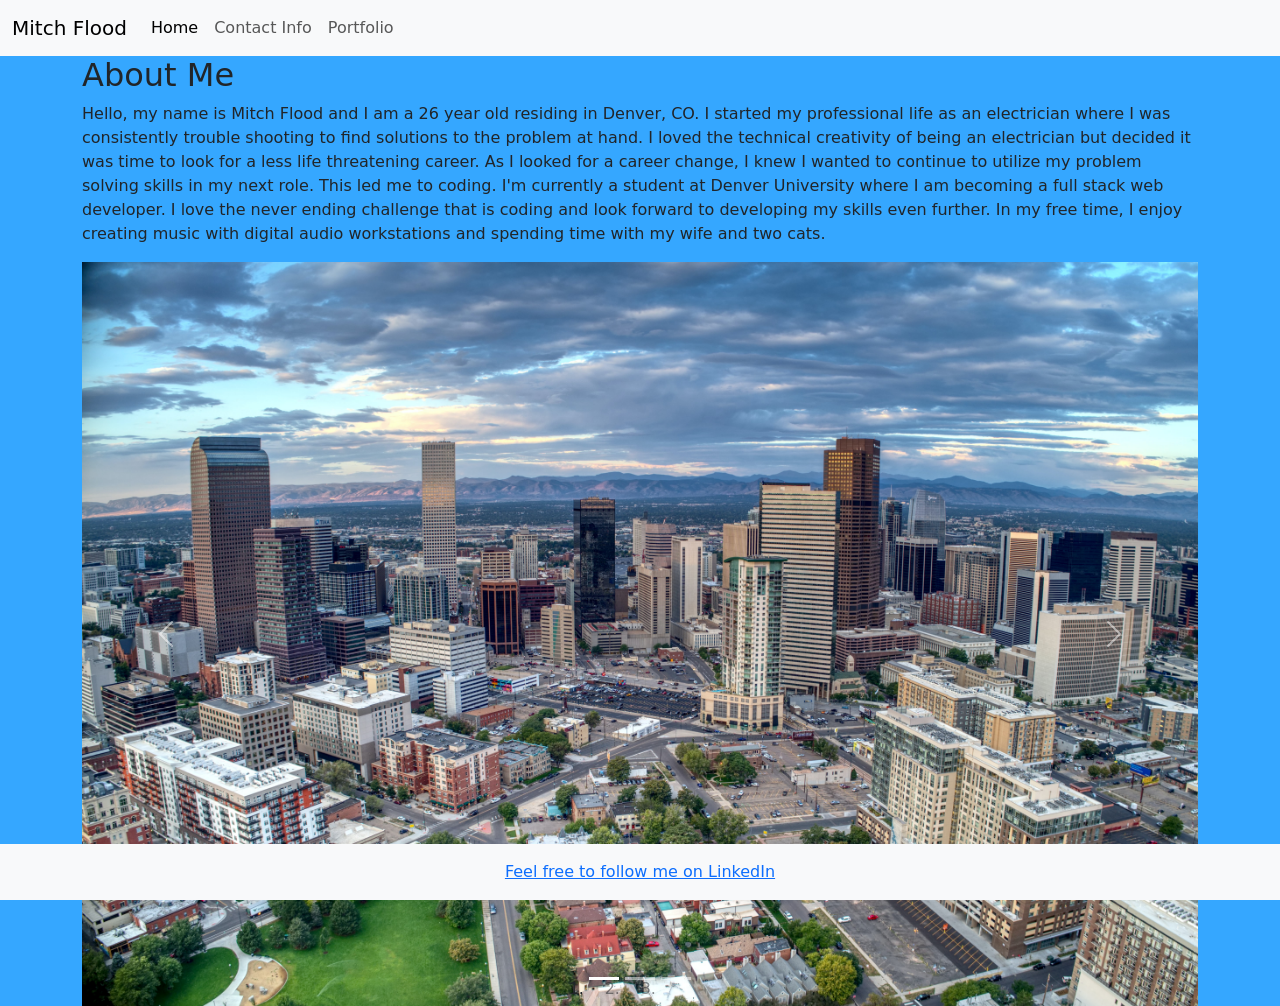
<file: index.html>
<!doctype html>
<html lang="en">

<head>

  <meta charset="utf-8">
  <meta name="viewport" content="width=device-width, initial-scale=1">



  <link href="https://cdn.jsdelivr.net/npm/bootstrap@5.0.0-beta1/dist/css/bootstrap.min.css" rel="stylesheet"
    integrity="sha384-giJF6kkoqNQ00vy+HMDP7azOuL0xtbfIcaT9wjKHr8RbDVddVHyTfAAsrekwKmP1" crossorigin="anonymous">
  <link rel="stylesheet" href="https://cdnjs.cloudflare.com/ajax/libs/font-awesome/4.7.0/css/font-awesome.min.css">
  <link href="assets\style.css" rel="stylesheet">
  <title>Index</title>
</head>



<body>
  <header>
    <nav class="navbar navbar-expand-lg navbar-light bg-light">
      <div class="container-fluid">
        <a class="navbar-brand" href="#">Mitch Flood</a>
        <button class="navbar-toggler" type="button" data-bs-toggle="collapse" data-bs-target="#navbarNav"
          aria-controls="navbarNav" aria-expanded="false" aria-label="Toggle navigation">
          <span class="navbar-toggler-icon"></span>
        </button>
        <div class="collapse navbar-collapse" id="navbarNav">
          <ul class="navbar-nav">
            <li class="nav-item">
              <a class="nav-link active" aria-current="page" href="index.html .html">Home</a>
            </li>
            <li class="nav-item">
              <a class="nav-link" href="contactInfo.html">Contact Info</a>
            </li>
            <li class="nav-item">
              <a class="nav-link" href="portfolio.html">Portfolio</a>
            </li>

          </ul>
        </div>
      </div>
    </nav>
  </header>



  <div class="container">
    <h2>About Me</h2>


    <p>Hello, my name is Mitch Flood and I am a 26 year old residing in Denver, CO. I started my professional life as an
      electrician where I was consistently trouble shooting to find
      solutions to the problem at hand. I loved the technical creativity of being an electrician but decided it was time
      to look for a less life threatening career. As I looked
      for a career change, I knew I wanted to continue to utilize my problem solving skills in my next role. This led me
      to coding. I'm currently a student at Denver University where I am
      becoming a full stack web developer. I love the never ending challenge that is coding and look forward to
      developing my skills even further. In my free time, I enjoy creating music with
      digital audio workstations and spending time with my wife and two cats.

    </p>


    <div id="carouselExampleIndicators" class="carousel slide" data-bs-ride="carousel">
      <ol class="carousel-indicators">
        <li data-bs-target="#carouselExampleIndicators" data-bs-slide-to="0" class="active"></li>
        <li data-bs-target="#carouselExampleIndicators" data-bs-slide-to="1"></li>
        <li data-bs-target="#carouselExampleIndicators" data-bs-slide-to="2"></li>
      </ol>
      <div class="carousel-inner">
        <div class="carousel-item active">
          <img src="assets\andrew-coop-NflJmUuaYVI-unsplash.jpg" class="d-block w-100" alt="...">
        </div>
        <div class="carousel-item">
          <img src="assets\henry-desro-V5asA4gCgJA-unsplash.jpg" class="d-block w-100" alt="...">
        </div>
        <div class="carousel-item">
          <img src="assets\lucas-davies-uxIU0kYGu-k-unsplash.jpg" class="d-block w-100" alt="...">
        </div>
      </div>
      <a class="carousel-control-prev" href="#carouselExampleIndicators" role="button" data-bs-slide="prev">
        <span class="carousel-control-prev-icon" aria-hidden="true"></span>
        <span class="visually-hidden">Previous</span>
      </a>
      <a class="carousel-control-next" href="#carouselExampleIndicators" role="button" data-bs-slide="next">
        <span class="carousel-control-next-icon" aria-hidden="true"></span>
        <span class="visually-hidden">Next</span>
      </a>
    </div>
  </div>
  </div>
  </div>
  </div>
  <div class="footer">
    <footer class="footer mt-auto py-3 bg-light">
      <div class="container">
        <span class="text-muted">
          
          <a href="https://www.linkedin.com/in/mitchell-flood-6a4a5871"
          target="_blank">Feel free to follow me on LinkedIn</a>
        </span>
      </div>

    </footer>
  </div>





  <script src="https://cdn.jsdelivr.net/npm/bootstrap@5.0.0-beta1/dist/js/bootstrap.bundle.min.js"
    integrity="sha384-ygbV9kiqUc6oa4msXn9868pTtWMgiQaeYH7/t7LECLbyPA2x65Kgf80OJFdroafW"
    crossorigin="anonymous"></script>


</body>

</html>
</file>
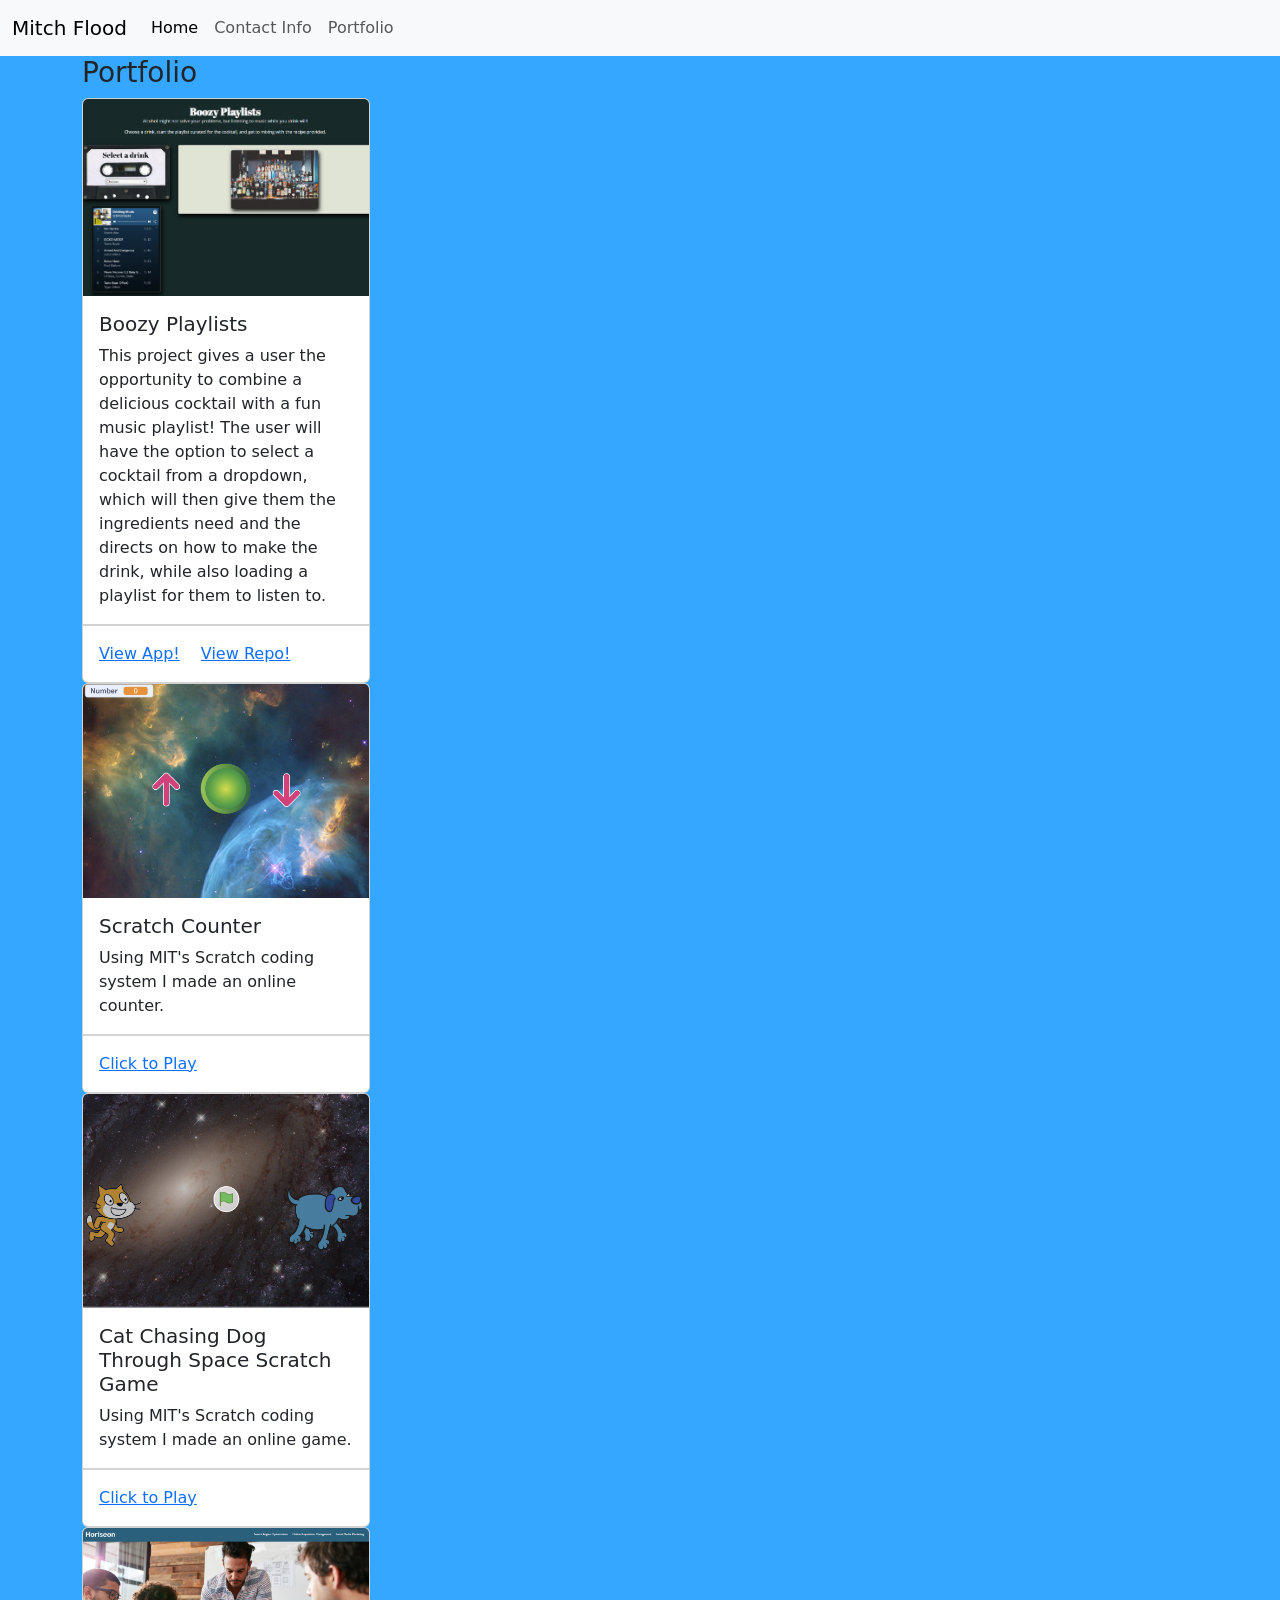
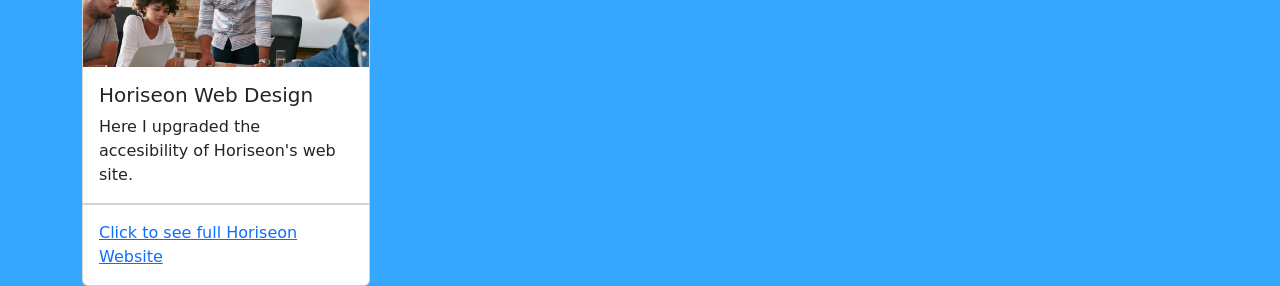
<file: portfolio.html>
<!doctype html>
<html lang="en">

<head>

    <meta charset="utf-8">
    <meta name="viewport" content="width=device-width, initial-scale=1">


    <link href="https://cdn.jsdelivr.net/npm/bootstrap@5.0.0-beta1/dist/css/bootstrap.min.css" rel="stylesheet"
        integrity="sha384-giJF6kkoqNQ00vy+HMDP7azOuL0xtbfIcaT9wjKHr8RbDVddVHyTfAAsrekwKmP1" crossorigin="anonymous">
    <link rel="stylesheet" href="https://cdnjs.cloudflare.com/ajax/libs/font-awesome/4.7.0/css/font-awesome.min.css">
    <link href="assets\style.css" rel="stylesheet">
    <title>Portfolio</title>

</head>

<body>
    <header>
        <nav class="navbar navbar-expand-lg navbar-light bg-light">
            <div class="container-fluid">
                <a class="navbar-brand" href="#">Mitch Flood</a>
                <button class="navbar-toggler" type="button" data-bs-toggle="collapse" data-bs-target="#navbarNav"
                    aria-controls="navbarNav" aria-expanded="false" aria-label="Toggle navigation">
                    <span class="navbar-toggler-icon"></span>
                </button>
                <div class="collapse navbar-collapse" id="navbarNav">
                    <ul class="navbar-nav">
                        <li class="nav-item">
                            <a class="nav-link active" aria-current="page" href="index.html .html">Home</a>
                        </li>
                        <li class="nav-item">
                            <a class="nav-link" href="contactInfo.html">Contact Info</a>
                        </li>
                        <li class="nav-item">
                            <a class="nav-link" href="portfolio.html">Portfolio</a>
                        </li>

                    </ul>
                </div>
            </div>
        </nav>
    </header>


    <div class="container">

        <h3>Portfolio</h3>

        <div class="card" style="width: 18rem;">
            <img src="assets\BoozyPlaylists.png" class="card-img-top" alt="...">
            <div class="card-body">
                <h5 class="card-title">Boozy Playlists</h5>
                <p class="card-text">This project gives a user the opportunity to combine a delicious cocktail with a fun music playlist! The user will have the option to select a cocktail from a dropdown, which will then give them the ingredients need and the directs on how to make the drink, while also loading a playlist for them to listen to.</p>
            </div>
            <ul class="list-group list-group-flush">

            </ul>
            <div class="card-body">
                <a href="https://paxton44.github.io/teamAwesome/" class="card-link">View App!</a>
                <a href="https://github.com/paxton44/teamAwesome" class="card-link">View Repo!</a>

            </div>
        </div>

        <div class="card" style="width: 18rem;">
            <img src="assets\counter.png" class="card-img-top" alt="...">
            <div class="card-body">
                <h5 class="card-title">Scratch Counter</h5>
                <p class="card-text">Using MIT's Scratch coding system I made an online counter.</p>
            </div>
            <ul class="list-group list-group-flush">

            </ul>
            <div class="card-body">
                <a href="https://scratch.mit.edu/projects/457931111/" class="card-link">Click to Play</a>

            </div>
        </div>

        <div class="card" style="width: 18rem;">
            <img src="assets\catChasingDog.png" class="card-img-top" alt="...">
            <div class="card-body">
                <h5 class="card-title">Cat Chasing Dog Through Space Scratch Game</h5>
                <p class="card-text">Using MIT's Scratch coding system I made an online game.</p>
            </div>
            <ul class="list-group list-group-flush">

            </ul>
            <div class="card-body">
                <a href="https://scratch.mit.edu/projects/456756390/" class="card-link">Click to Play</a>

            </div>
        </div>

        <div class="card" style="width: 18rem;">
            <img src="assets\Horiseon.png" class="card-img-top" alt="...">
            <div class="card-body">
                <h5 class="card-title">Horiseon Web Design</h5>
                <p class="card-text">Here I upgraded the accesibility of Horiseon's web site.</p>
            </div>
            <ul class="list-group list-group-flush">

            </ul>
            <div class="card-body">
                <a href="https://paxton44.github.io/week-1-hw-fixedrepo/" class="card-link">Click to see full Horiseon
                    Website</a>

            </div>
        </div>
    </div>
    </div>


    </div>

    </div>
    







    <script src="https://cdn.jsdelivr.net/npm/@popperjs/core@2.5.4/dist/umd/popper.min.js"
        integrity="sha384-q2kxQ16AaE6UbzuKqyBE9/u/KzioAlnx2maXQHiDX9d4/zp8Ok3f+M7DPm+Ib6IU" crossorigin="anonymous">
        </script>
    <script src="https://cdn.jsdelivr.net/npm/bootstrap@5.0.0-beta1/dist/js/bootstrap.min.js"
        integrity="sha384-pQQkAEnwaBkjpqZ8RU1fF1AKtTcHJwFl3pblpTlHXybJjHpMYo79HY3hIi4NKxyj" crossorigin="anonymous">
        </script>

</body>

</html>
</file>
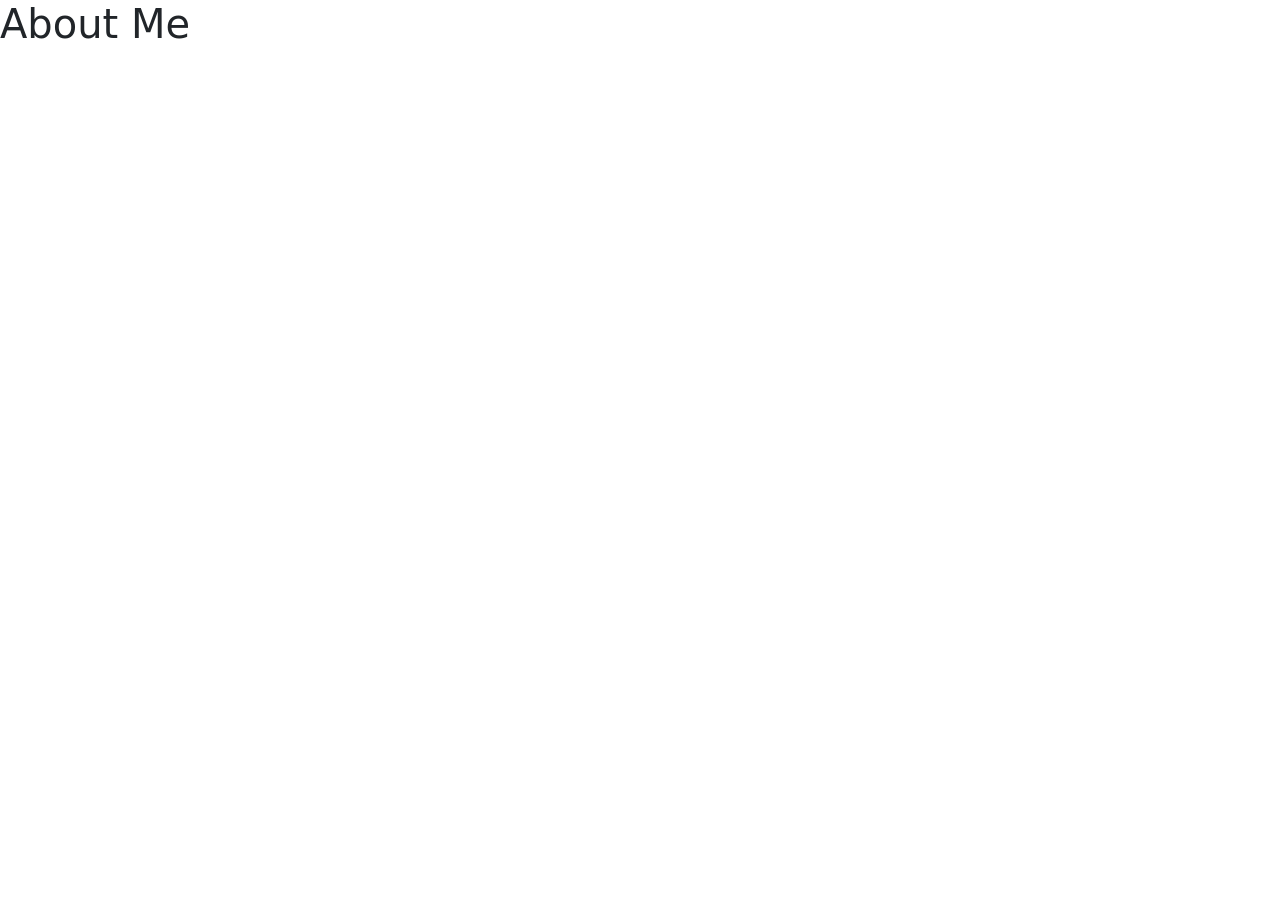
<file: assets/aboutMe.html>
<!doctype html>
<html lang="en">
  <head>
    <!-- Required meta tags -->
    <meta charset="utf-8">
    <meta name="viewport" content="width=device-width, initial-scale=1">

    <!-- Bootstrap CSS -->
    <link href="https://cdn.jsdelivr.net/npm/bootstrap@5.0.0-beta1/dist/css/bootstrap.min.css" rel="stylesheet" integrity="sha384-giJF6kkoqNQ00vy+HMDP7azOuL0xtbfIcaT9wjKHr8RbDVddVHyTfAAsrekwKmP1" crossorigin="anonymous">

    <title>About Me</title>
  </head>
  <body>
    <h1>About Me</h1>

    <!-- Optional JavaScript; choose one of the two! -->

    <!-- Option 1: Bootstrap Bundle with Popper -->
    <script src="https://cdn.jsdelivr.net/npm/bootstrap@5.0.0-beta1/dist/js/bootstrap.bundle.min.js" integrity="sha384-ygbV9kiqUc6oa4msXn9868pTtWMgiQaeYH7/t7LECLbyPA2x65Kgf80OJFdroafW" crossorigin="anonymous"></script>

    <!-- Option 2: Separate Popper and Bootstrap JS -->
    <!--
    <script src="https://cdn.jsdelivr.net/npm/@popperjs/core@2.5.4/dist/umd/popper.min.js" integrity="sha384-q2kxQ16AaE6UbzuKqyBE9/u/KzioAlnx2maXQHiDX9d4/zp8Ok3f+M7DPm+Ib6IU" crossorigin="anonymous"></script>
    <script src="https://cdn.jsdelivr.net/npm/bootstrap@5.0.0-beta1/dist/js/bootstrap.min.js" integrity="sha384-pQQkAEnwaBkjpqZ8RU1fF1AKtTcHJwFl3pblpTlHXybJjHpMYo79HY3hIi4NKxyj" crossorigin="anonymous"></script>
    -->
  </body>
</html>
</file>
